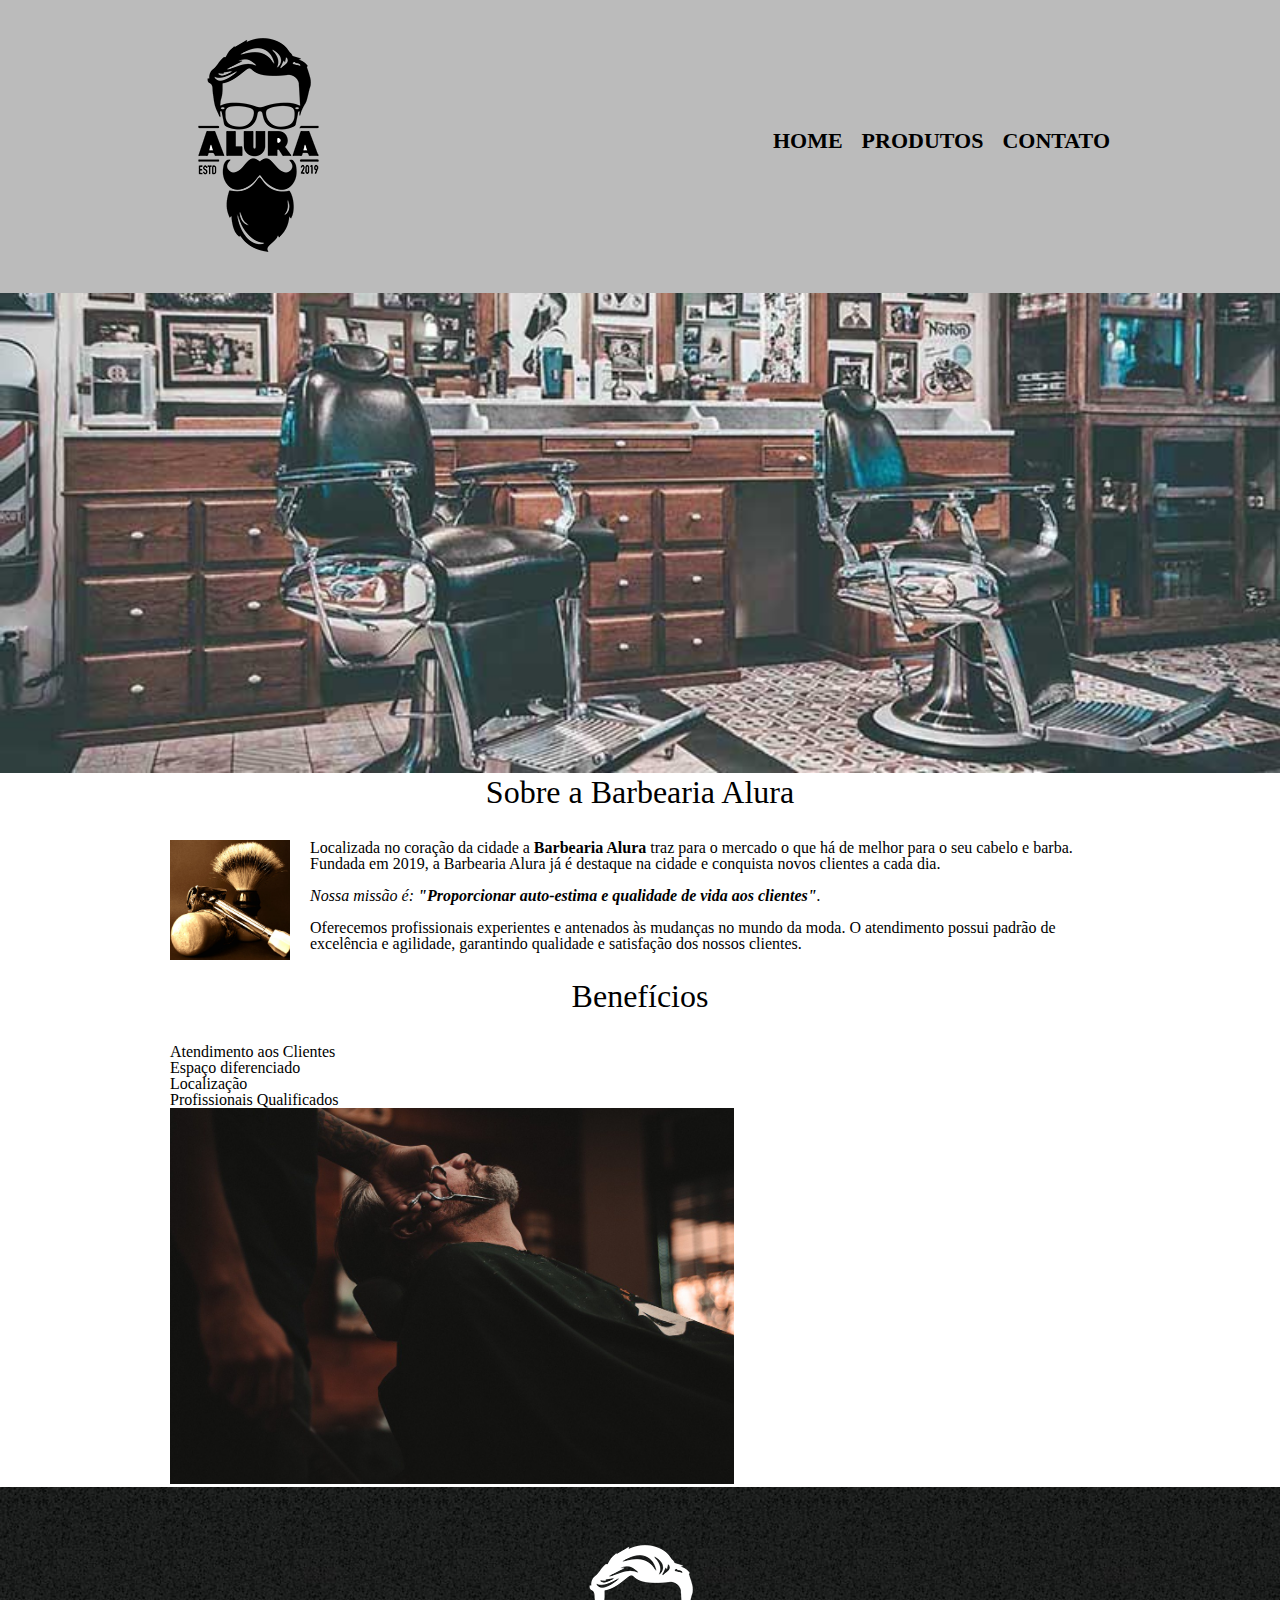
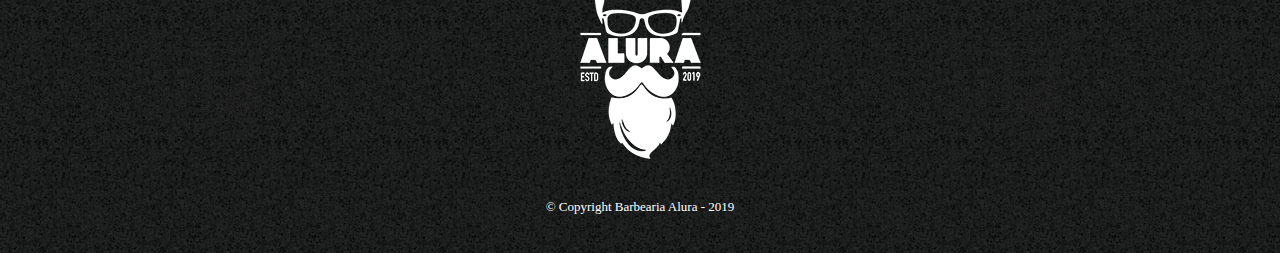
<file: index.html>
<!DOCTYPE html>
<html lang="pt-br">
	<head>
		<meta charset="UTF-8">
		<title>Barbearia Alura</title>
		<link rel="stylesheet" href="reset.css">
		<link rel="stylesheet" href="./produtos.css">
		
	</head>

	<body>
		<header>
			<div class="caixa">
				<h1><img src="logo.png"></h1>

				<nav>
					<ul>
						<li><a href="index.html">Home</a></li>
						<li><a href="produtos.html">Produtos</a></li>
						<li><a href="contato.html">Contato</a></li>
					</ul>
				</nav>
			</div>
		</header>
		
		<img class="banner" src="banner.jpg">
		<main>
		<section class="principal">
			<h2 class="titulo-principal">Sobre a Barbearia Alura</h2>
			<img class="utensilios" src="./utensilios.jpg" alt="utensilios de barba">
			<p>Localizada no coração da cidade a <strong>Barbearia Alura</strong> traz para o mercado o que há de melhor para o seu cabelo e barba. Fundada em 2019, a Barbearia Alura já é destaque na cidade e conquista novos clientes a cada dia.</p>

			<p id="missao"><em>Nossa missão é: <strong>"Proporcionar auto-estima e qualidade de vida aos clientes"</strong>.</em></p>

			<p>Oferecemos profissionais experientes e antenados às mudanças no mundo da moda. O atendimento possui padrão de excelência e agilidade, garantindo qualidade e satisfação dos nossos clientes.</p>
		</section>

		<section class="beneficios">
			<h3 class="titulo-principal">Benefícios</h3>

			<ul>
				<li class="itens">Atendimento aos Clientes</li>
				<li class="itens">Espaço diferenciado</li>
				<li class="itens">Localização</li>
				<li class="itens">Profissionais Qualificados</li>
			</ul>

			<img src="beneficios.jpg" class="imagembeneficios">

			
		</section>
	</main>
		<footer>
			<img src="logo-branco.png">
			<p class="copyright">&copy; Copyright Barbearia Alura - 2019</p>
		</footer>
	</body>
</html>
</file>
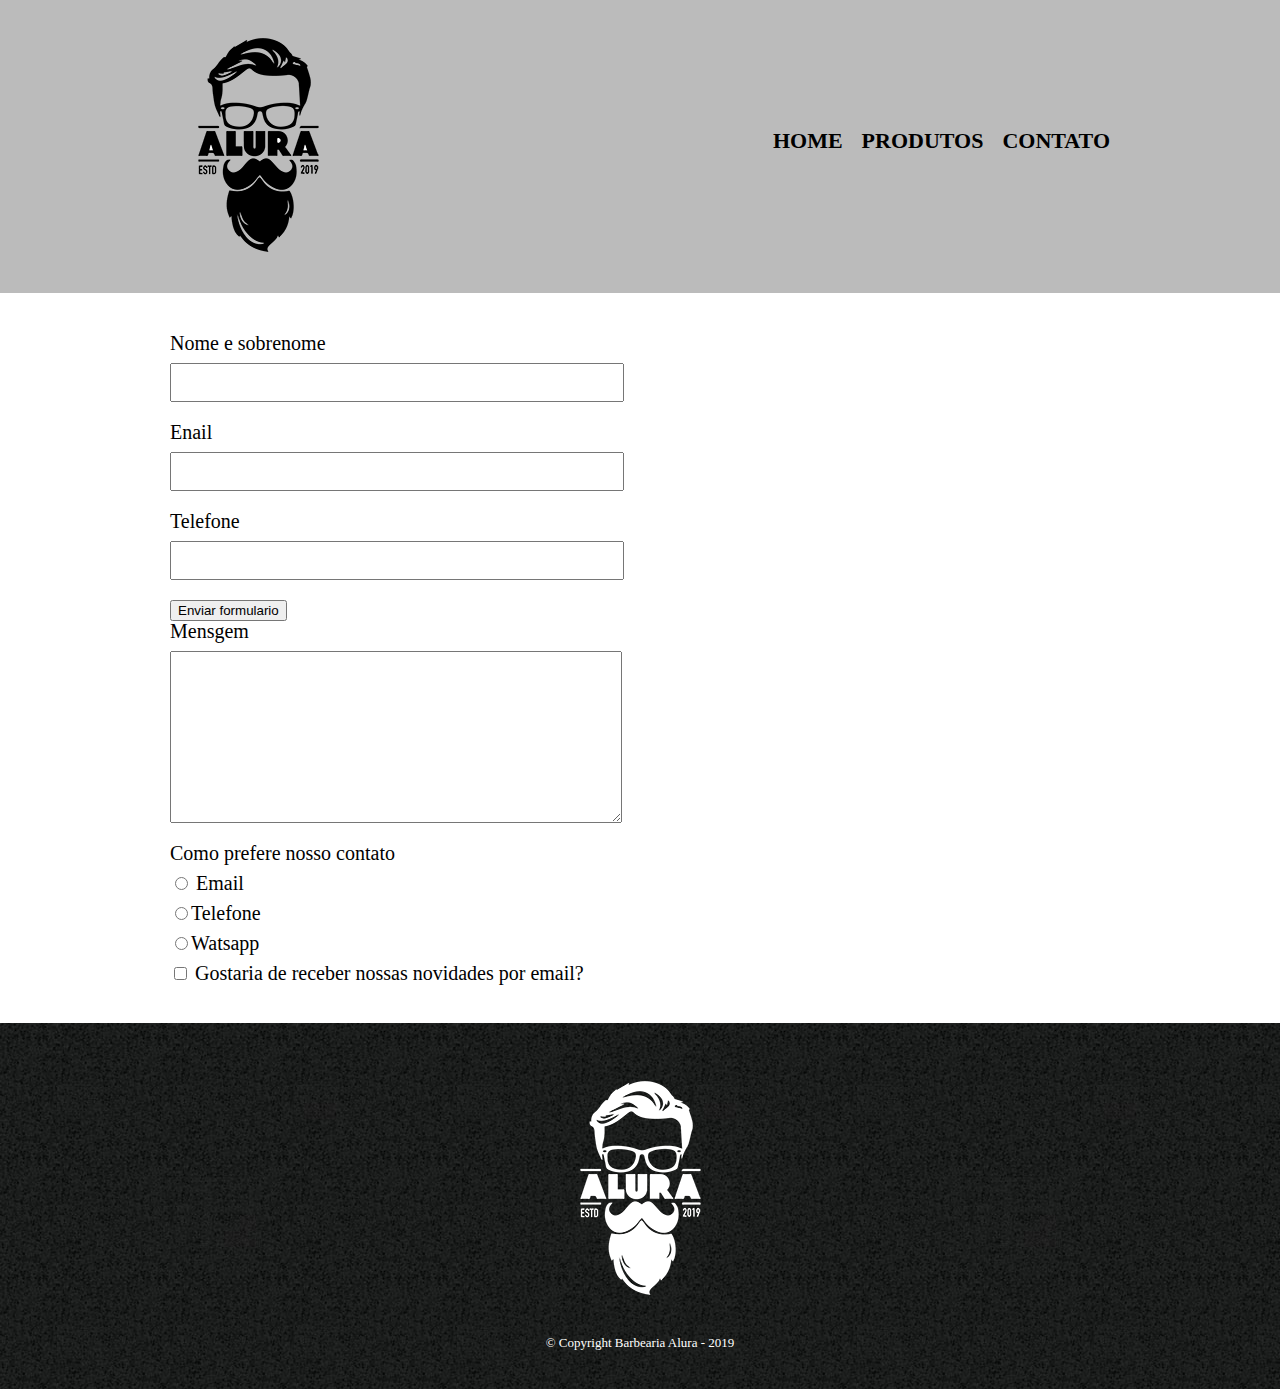
<file: contato.html>
<!DOCTYPE html>
<html>

<head>
    <meta charset="UTF-8">
    <title>Contato - Barbearia Alura</title>

    <link rel="stylesheet" href="reset.css">
    <link rel="stylesheet" href="./produtos.css">
</head>

<body>
    <header>
        <div class="caixa">
            <h1><img src="./logo.png"></h1>

            <nav>
                <ul>
                    <li><a href="index.html">Home</a></li>
                    <li><a href="produtos.html">Produtos</a></li>
                    <li><a href="contato.html">Contato</a></li>
                </ul>
            </nav>
        </div>
    </header>

    <main>
        <form>
            <label for="nomesobrenome">Nome e sobrenome</label>
            <input type="text" id="nomesobrenome" class="input-padrao">
            <label for="email">Enail</label>
            <input type="text" id="email" class="input-padrao" >
            <label for="telefone">Telefone</label>
            <input type="text" id="telefone" class="input-padrao">
            <input type="submit" value="Enviar formulario">

            <label for="mensagem">Mensgem</label>
            <textarea name="mensagem" id="mensagem" cols="60" rows="10" class="input-padrao"></textarea>

            <div>
                <p>Como prefere nosso contato</p>
                <label for="radio-email"><input type="radio" name="contato" value="email" id="radio-email"> Email</label>
                

                <label for="radio-telefone"><input type="radio" name="contato" value="radio-telefone" id="radio-telefone">Telefone</label>
                

                <label for="radio-whatsapp"> <input type="radio" name="contato" value="radio-email" id="radio-whatsapp">Watsapp</label>
               
            </div>

            <label class="checkbox"><input type="checkbox"> Gostaria de receber nossas novidades por email?</label>








        </form>

    </main>

    <footer>
        <img src="logo-branco.png">
        <p class="copyright">&copy; Copyright Barbearia Alura - 2019</p>
    </footer>
</body>

</html>
</file>
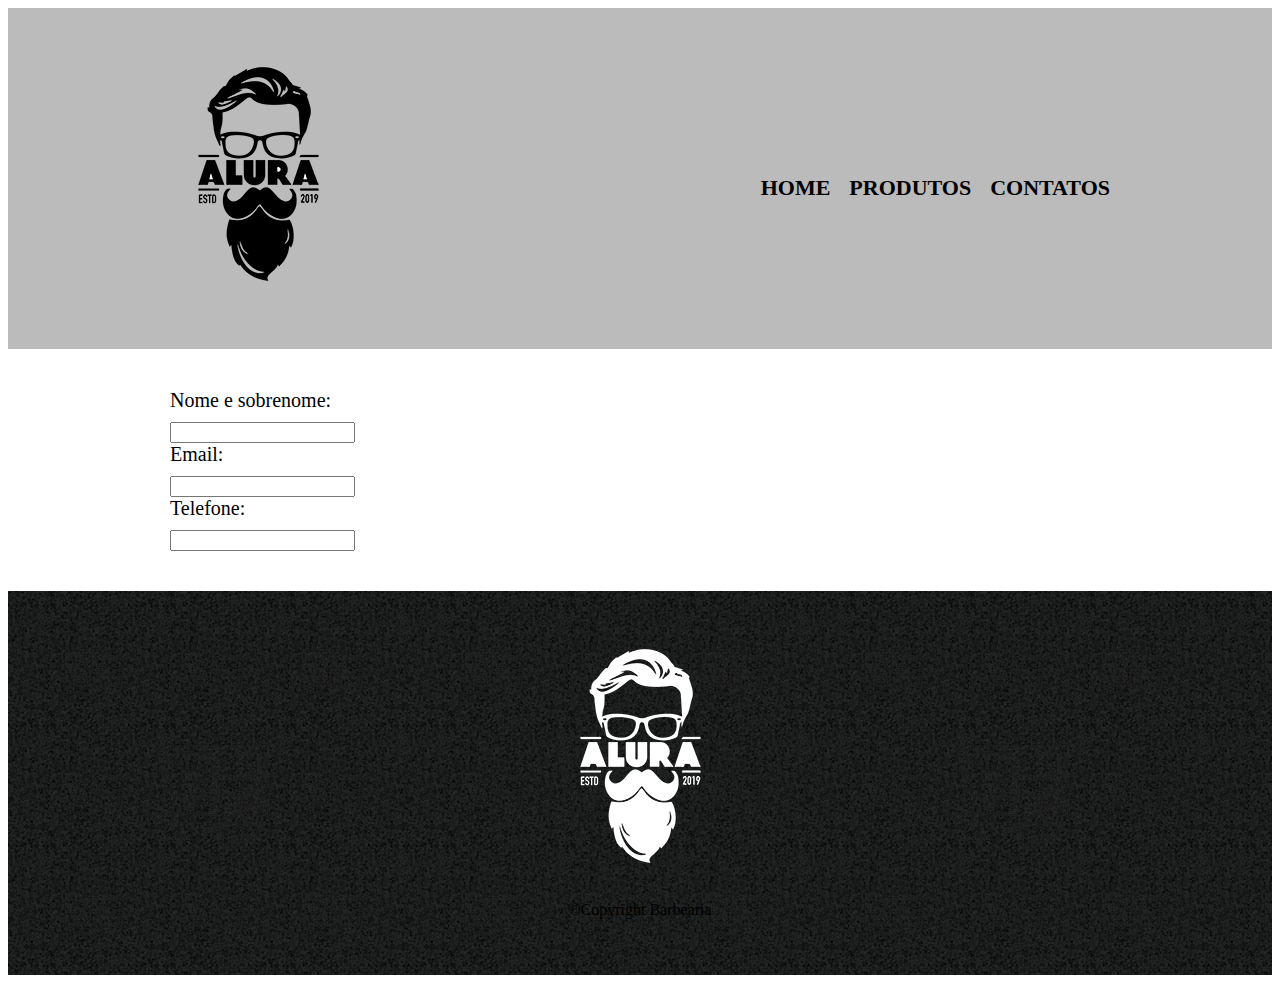
<file: contatos.html>
<!DOCTYPE html>
<html lang="en">
<head>
	<meta charset="UTF-8">
	<meta http-equiv="X-UA-Compatible" content="IE=edge">
	<meta name="viewport" content="width=device-width, initial-scale=1.0">
	<title>Contato - Barbearia Alura</title>
	<link rel="stylesheet" href="produtos.css">
</head>
 <body>
	<header>
		<div class="caixa">
			<h1><img src="logo.png"></h1>
				<nav>
					<ul>
		     			<li><a href="index.html"> Home</a></li>
						<li><a href="produtos.html"> Produtos</a></li>
						<li><a href="contatos.html"> Contatos</a></li>
					</ul>
				</nav>
		</div>
	</header>
    <main>
		<form>
			<label for="nomesobrenome">Nome e sobrenome:</label>
			<input type="text" id="nomesobrenome">

			<label for="email">Email:</label>
			<input type="text" id="email">

			<label for="telefone">Telefone:</label>
			<input type="text" id="telefone">
		</form>
    </main>
    <footer>
        <img src="logo-branco.png" alt="logo">
        <p class="Copyright">&copy;Copyright Barbearia</p>
    </footer>
</body>
</html>
</file>
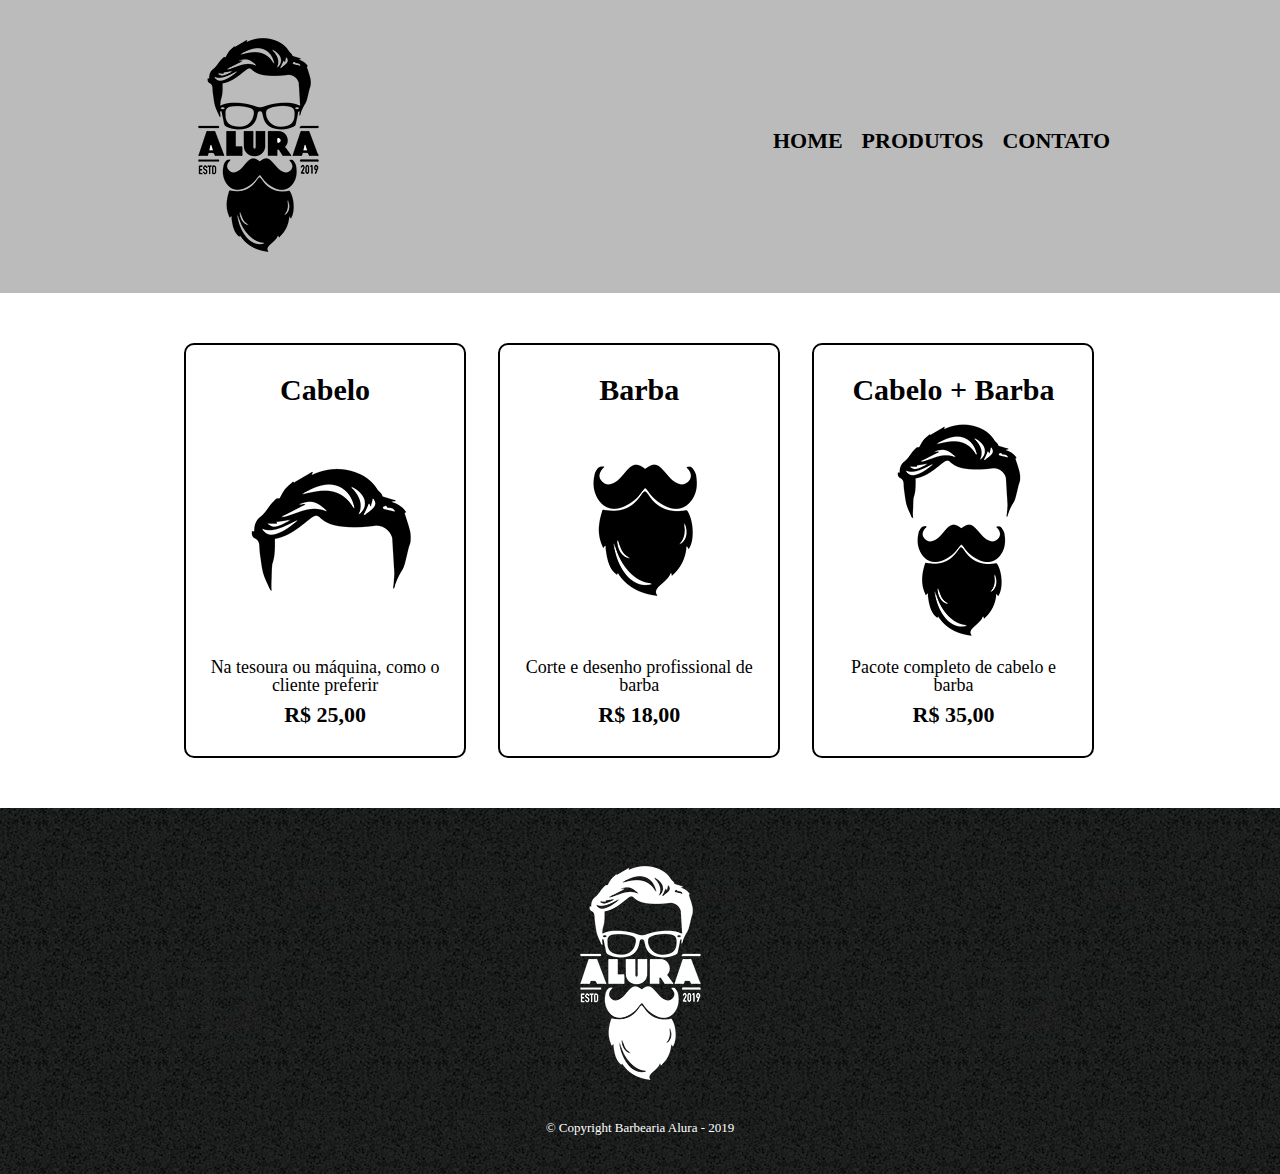
<file: produtos.html>
<!DOCTYPE html>
<html>
	<head>
		<meta charset="UTF-8">
		<title>Produtos - Barbearia Alura</title>

		<link rel="stylesheet" href="reset.css">
		<link rel="stylesheet" href="produtos.css">
	</head>
	<body>
		<header>
			<div class="caixa">
				<h1><img src="logo.png"></h1>

				<nav>
					<ul>
						<li><a href="index.html">Home</a></li>
						<li><a href="produtos.html">Produtos</a></li>
						<li><a href="contato.html">Contato</a></li>
					</ul>
				</nav>
			</div>
		</header>

		<main>
			<ul class="produtos">
				<li>
					<h2>Cabelo</h2>
					<img src="cabelo.jpg">
					<p class="produto-descricao">Na tesoura ou máquina, como o cliente preferir</p>
					<p class="produto-preco">R$ 25,00</p>
				</li>
				<li>
					<h2>Barba</h2>
					<img src="barba.jpg">
					<p class="produto-descricao">Corte e desenho profissional de barba</p>
					<p class="produto-preco">R$ 18,00</p>
				</li>
				<li>
					<h2>Cabelo + Barba</h2>
					<img src="cabelo+barba.jpg">
					<p class="produto-descricao">Pacote completo de cabelo e barba</p>
					<p class="produto-preco">R$ 35,00</p>
				</li>
			</ul>
		</main>

		<footer>
			<img src="logo-branco.png">
			<p class="copyright">&copy; Copyright Barbearia Alura - 2019</p>
		</footer>
	</body>
</html>
</file>
<file: produtos.css>
header {
	background: #BBBBBB;
	padding: 20px 0;
}

.caixa {
	position: relative;
	width: 940px;
	margin: 0 auto;
}

nav {
	position: absolute;
	top: 110px;
	right: 0;
}

nav li {
	display: inline;
	margin: 0 0 0 15px;
}

nav a {
	text-transform: uppercase;
	color: #000000;
	font-weight: bold;
	font-size: 22px;
	text-decoration: none;
}

nav a:hover {
	color: #C78C19;
	text-decoration: underline;
}

.produtos {
	width: 940px;
	margin: 0 auto;
	padding: 50px 0;
}

.produtos li {
	display: inline-block;
	text-align: center;
	width: 30%;
	vertical-align: top;
	margin: 0 1.5%;
	padding: 30px 20px;
	box-sizing: border-box;
	border: 2px solid #000000;
	border-radius: 10px;
}

.produtos li:hover {
	border-color: #C78C19;
}

.produtos li:active {
	border-color: #088C19;	
}

.produtos li:hover h2 {
	font-size: 34px;
}

.produtos h2 {
	font-size: 30px;
	font-weight: bold;
}

.produto-descricao {
	font-size: 18px;
}

.produto-preco {
	font-size: 22px;
	font-weight: bold;
	margin-top: 10px;
}

footer {
	text-align: center;
	background: url("bg.jpg");
	padding: 40px 0;
}

.copyright {
	color: #FFFFFF;
	font-size: 13px;
	margin: 20px 0 0;
}
main{
	width: 940px;
	margin: 0 auto;
}
form{
	margin: 40px 0;
}
form label, form p{
	display: block;
	font-size: 20px;
	margin: 0 0 10px;
}
.input-padrao{
	display: block;
	margin: 0 0 20px;
	padding: 10px 200px;
	width: 50px;
}
.checbox{
	margin: 20px 0;
}
.banner{
	width: 100%;
}
.titulo-principal{
	text-align: center;
	font-size: 2em;
	margin: 0 0 1em;

}
.principal p{
	margin: 0 0 1em;
}
.principal strong{
	font-weight: bold;	
}
.principal em{
	font-style: italic;
}
.imagembeneficios{
	width: 60%;
}
.utensilios{
	width: 120px;
	float: left;
	margin: 0 20px 20px 0;
}
.titulo-principal{
	clear: left;
}
</file>
